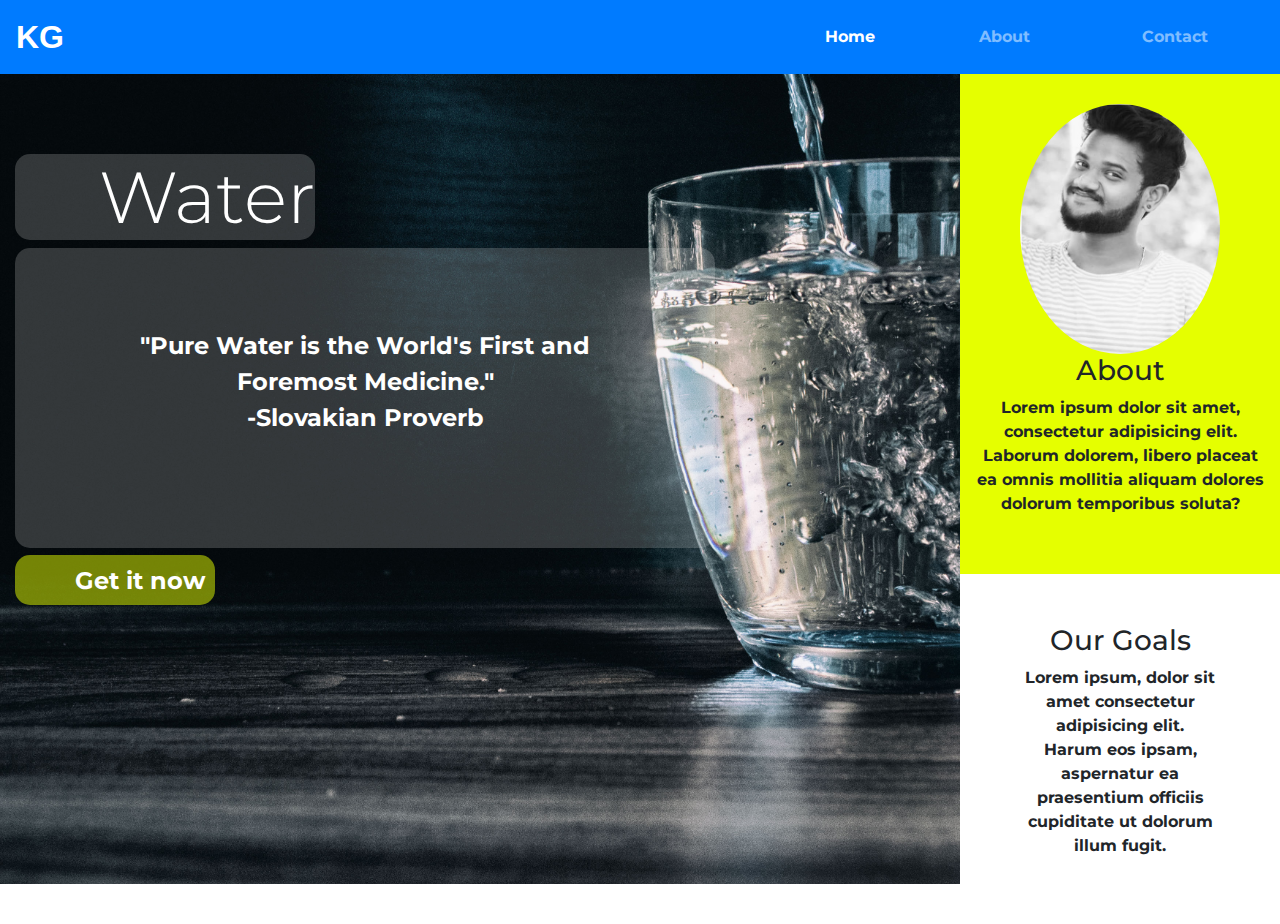
<file: index.html>
<!DOCTYPE html>
<html lang="en">
<head>
<meta charset="UTF-8">
<meta name="viewport" content="width=device-width, initial-scale=1.0">
<meta http-equiv="X-UA-Compatible" content="ie=edge">
<link rel="stylesheet" href="https://cdnjs.cloudflare.com/ajax/libs/twitter-bootstrap/4.3.1/css/bootstrap.min.css">
<link rel="stylesheet" href="https://cdnjs.cloudflare.com/ajax/libs/font-awesome/5.8.2/css/all.min.css">
<link href="https://fonts.googleapis.com/css?family=Montserrat&display=swap" rel="stylesheet">
<link rel="stylesheet" href="css/style.css">
<title>KG | Water</title>
</head>
<body>
<section>
    <div>
        <nav class="navbar navbar-expand-lg navbar-dark bg-primary text-center navAnim" style="font-weight: bold;font-family: 'Montserrat', sans-serif;">
            <a class="navbar-brand" style="font-size: 2rem; font-family:sans-serif;font-weight:bold;" href="#">KG</a>
            <button class="navbar-toggler mr-2" type="button" data-toggle="collapse" data-target="#navbarNav" aria-controls="navbarNav" aria-expanded="false" aria-label="Toggle navigation">
              <span class="navbar-toggler-icon"></span>
            </button>
            <div class="collapse navbar-collapse  " id="navbarNav">
              <ul class="navbar-nav ml-auto font-weight-bold ">
                <li class="nav-item active  ">
                  <a class="nav-link px-5" href="#">Home</a>
                </li>
                <li class="nav-item px-5">
                  <a class="nav-link" href="about.html">About</a>
                </li>
                <li class="nav-item px-5">
                  <a class="nav-link" href="contact.html">Contact</a>
                </li>
              </ul>
            </div>
          </nav>
        <div class="container-fluid" >
        <div class="row">
        <div class="col-md-9 bg-ima text-right ">  
          <h1 class="display-3"><span id="h1span">Water</span></h1>
          <div class=" col-sm align-items-center  text-center" id="paraSlo">
            <p>"Pure Water is the World's First and Foremost Medicine." <br>-Slovakian Proverb</p>
          </div>
          <div id="btnGet">
          <a href="bt">Get it now</a>
        </div>
        </div>
        <div class="col-md-3 secondCol" style="background:rgba(229, 255, 0, 1);height: 500px;">
          <div class="aboutUs justify-content-center text-center">  
          <img src="assets/kamalesh.png" height="250px" width="200px" class="rounded-circle" alt="avatar">
            <h3>About</h3>
            <p>Lorem ipsum dolor sit amet, consectetur adipisicing elit. Laborum dolorem, libero placeat ea omnis mollitia aliquam dolores dolorum temporibus soluta?</p>
          </div>
        <div class="ourGoals text-center">
            <h3>Our Goals</h3>
            <p>Lorem ipsum, dolor sit amet consectetur adipisicing elit. Harum eos ipsam, aspernatur ea praesentium officiis cupiditate ut dolorum illum fugit.</p>
        </div>
      </div>
    </div>
</section>
<script src="https://cdnjs.cloudflare.com/ajax/libs/jquery/3.4.1/jquery.slim.min.js"></script>
<script src="https://cdnjs.cloudflare.com/ajax/libs/popper.js/1.15.0/umd/popper.min.js"></script>
<script src="https://cdnjs.cloudflare.com/ajax/libs/twitter-bootstrap/4.3.1/js/bootstrap.min.js"></script>
</body>
</html>
</file>
<file: css/style.css>
section{
    font-family: 'Montserrat', sans-serif;
    font-weight: bold;
}
.bg-ima{
    background: url(/assets/waterInGlass.jpg) fixed  no-repeat center center;
    background-size: cover;
    height: 90vh;
    color: white;
    font-weight: bold;
    font-size: 1.5em;
}
.bg-ima h1{
    margin-top: 80px;
    background:rgba(241, 239, 239, 0.2);
    color: white;
    width: 300px;
    border-radius: 15px;
    animation: yourAnimation 0.5s forwards 0s linear;
}
#paraSlo{
    background:rgba(241, 239, 239, 0.2);
    width: 700px;
    height: 300px;
    border-radius: 15px;
    animation: yourAnimation 0.5s forwards 0s linear;
}
.bg-ima p{
    color: white;
    padding: 80px 100px;
}
#btnGet{
    background:rgba(229, 255, 0, 0.5);
    padding-top: 8px;
    padding-right: 10px;
    margin-top: 7px;
    width: 200px;
    height: 50px;
    border-radius: 15px;
    animation: yourAnimation 0.5s forwards 0s linear;
}
#btnGet:hover{
    cursor: pointer;
}
.bg-ima a{
    text-decoration: none;
    color: white;
}
.aboutUs{

    border-radius: 15px;
    height: 500px;
    padding-top: 30px;
    font-weight: bold;
}
.ourGoals{
    background: #fff;
    padding: 50px;
    font-weight: bold;
}

@media (max-width:764px){
    .bg-ima{
        height: 100vh;
    }
    #paraSlo{
        width: 100%;
        padding-top: 0px;
        padding-bottom: 15px;
        padding-right: 5px;
        height: 200px;
        font-size: 10px;
    }
    .bg-ima p{
        padding-top:50px;
    }
    #h1span{
        font-size: 50px;
        text-align: center;
        padding-right: 70px;
    }
}
@keyframes yourAnimation{
    0%{
        transform: rotate(0) translateX(-20px);
        opacity: 0;
        }
    100%{
        transform: rotate(0) translateX(0);
        opacity: 1;
        }
}

.formPage{
    margin-top: 15vh;
}
</file>
